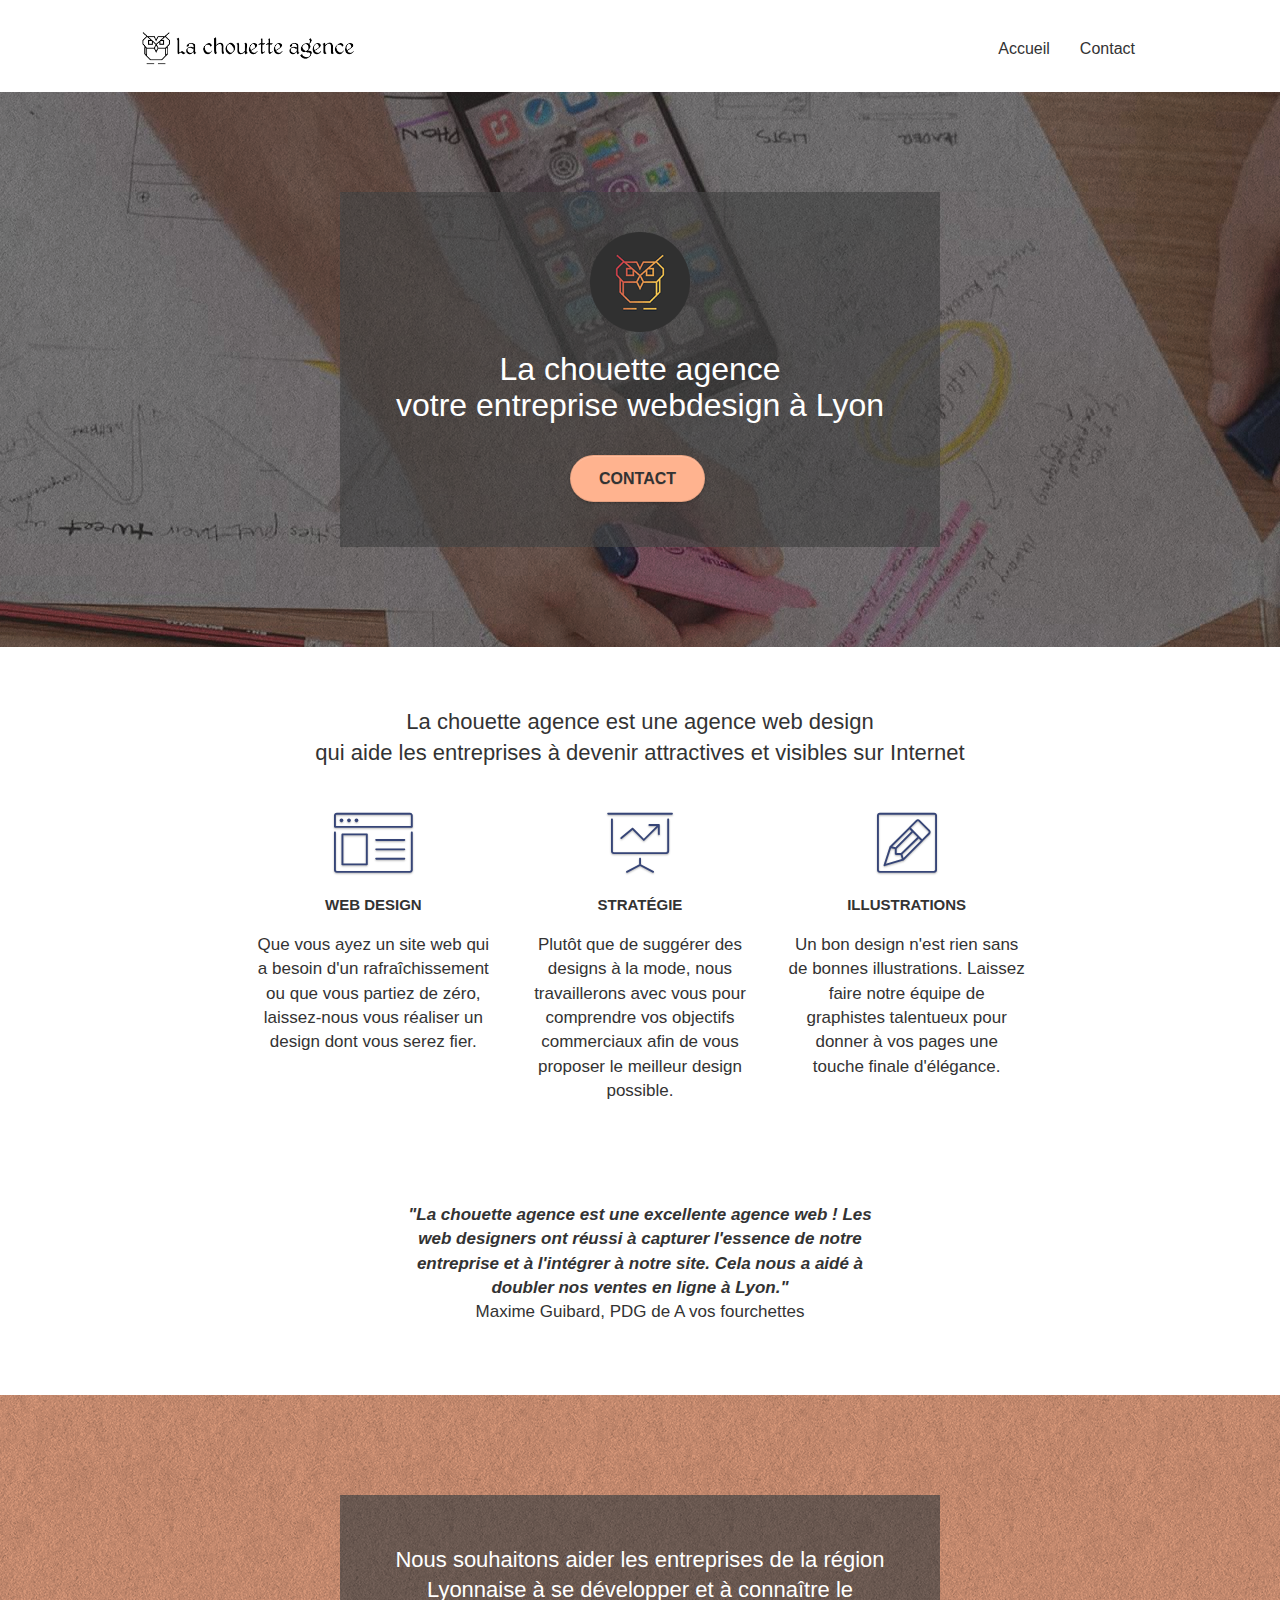
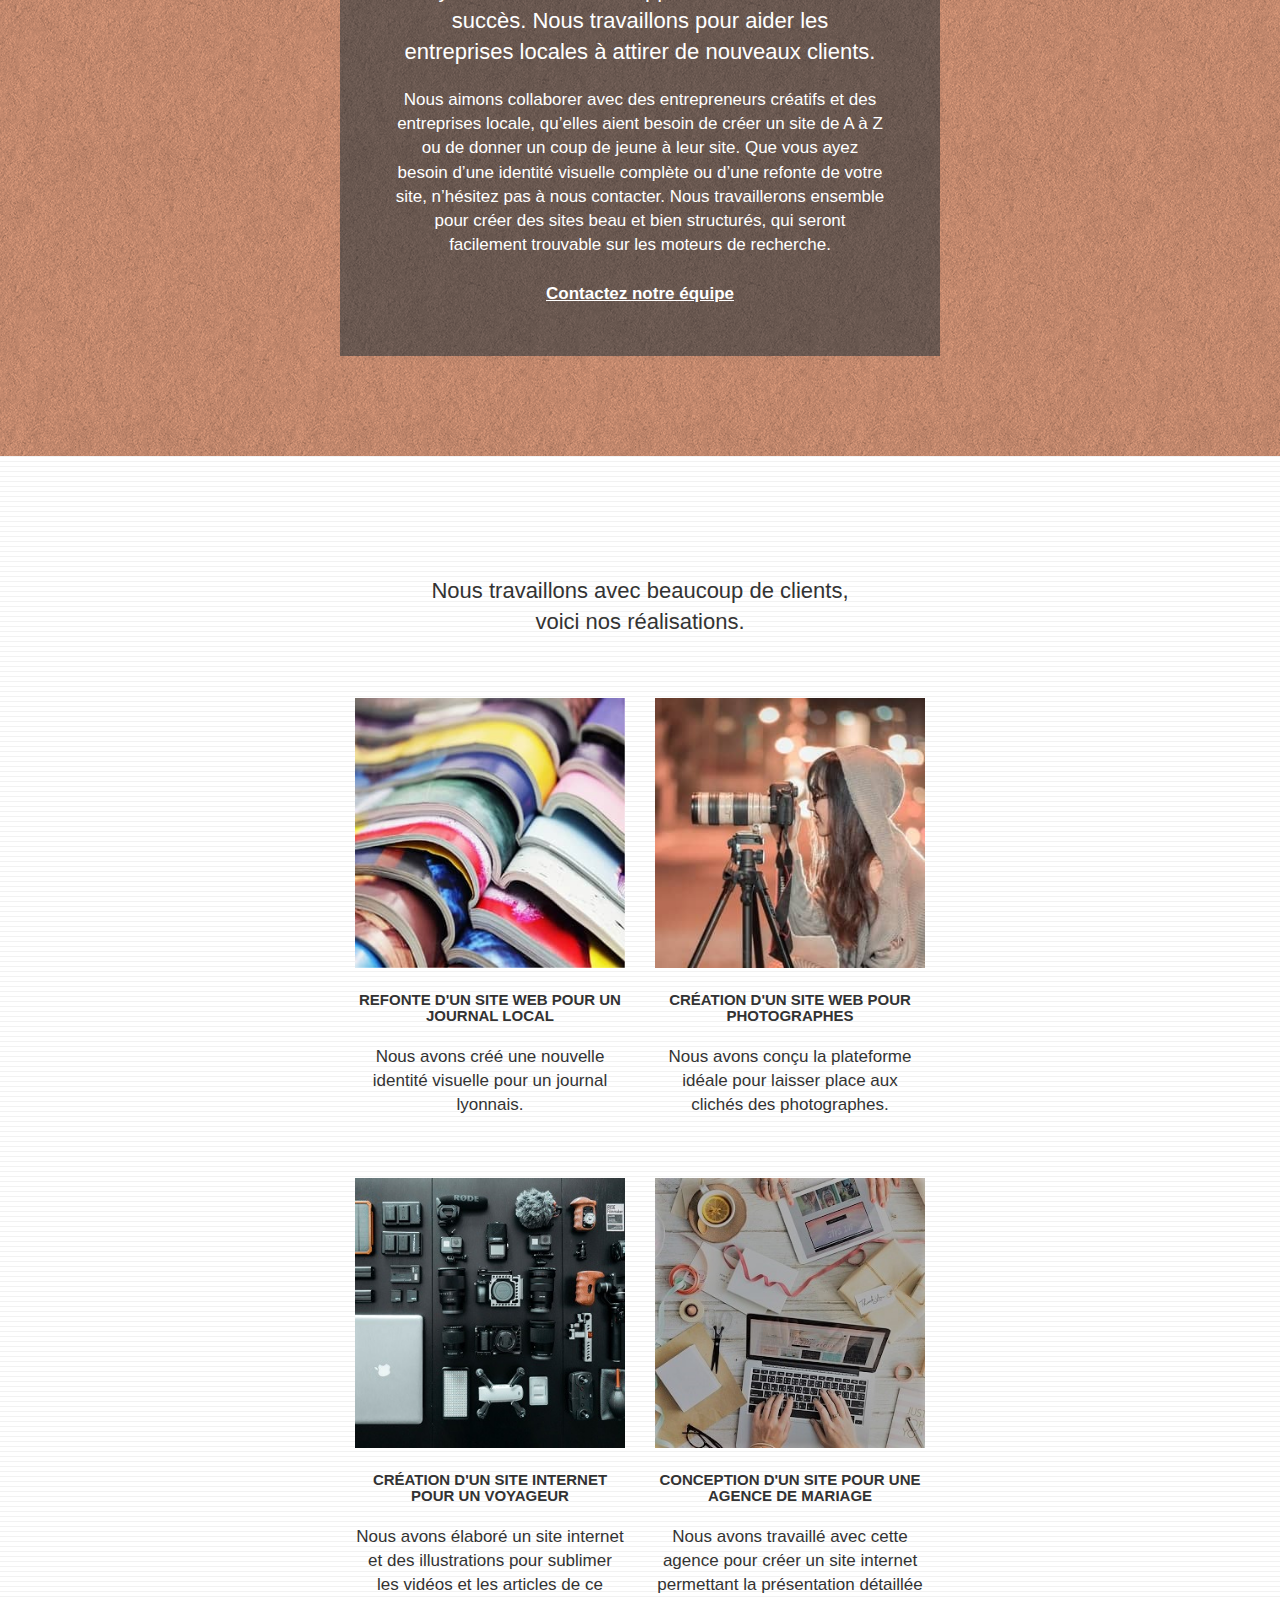
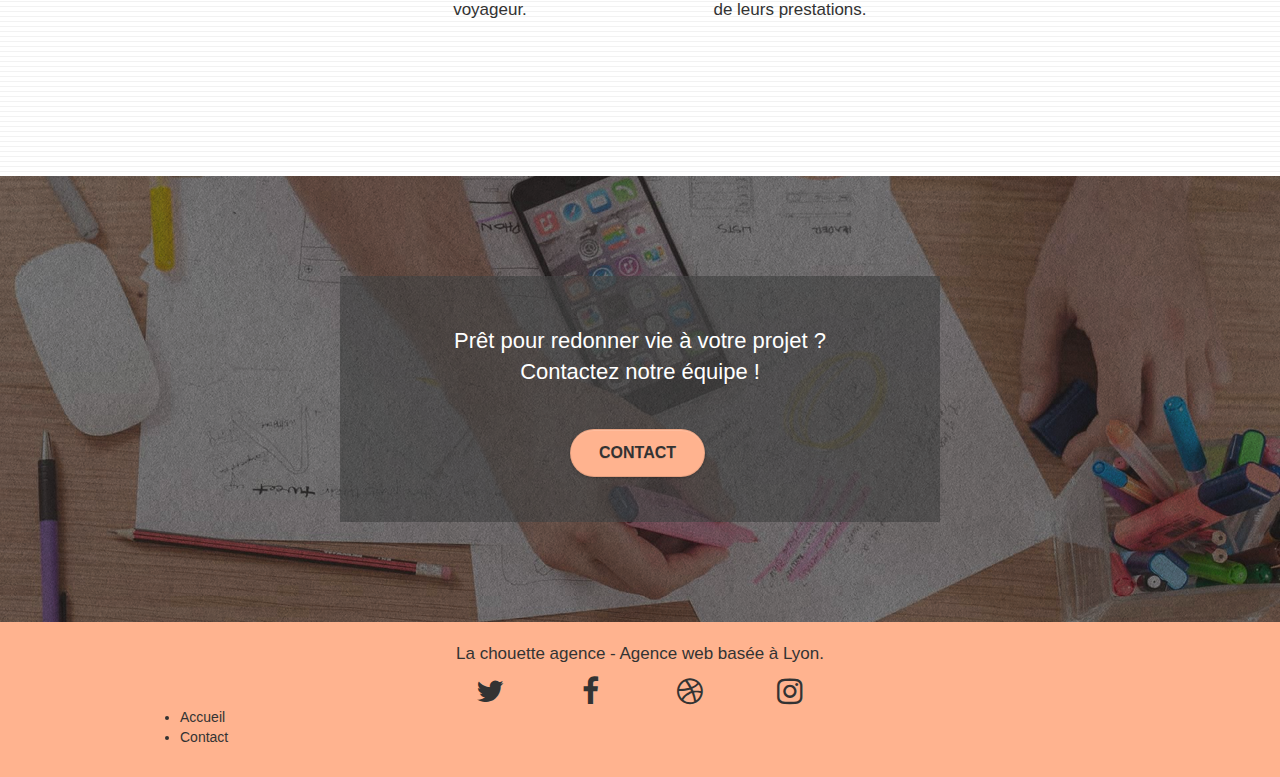
<file: index.html>
<!doctype html>
<html lang="fr">
<head>
    <meta charset="utf-8">
    <meta name="keywords" content="seo, google, site web, site internet, agence design paris, agence design, agence design,agence design,agence design,agence design,agence design,agence design,agence design,agence design">
    <meta name="description" content="">
    <meta name="viewport" content="width=device-width, initial-scale=1.0, viewport-fit=cover">
    <link rel="shortcut icon" type="image/png" href="favicon.jpg">
    
	<link rel="stylesheet" type="text/css" href="./css/bootstrap.css">
	<link rel="stylesheet" type="text/css" href="style.css">
	<link rel="stylesheet" type="text/css" href="./css/font-awesome.css">
	<link rel="stylesheet" type="text/css" href="./css/et-line.css">
	
    
	<script src="./js/jquery-2.1.0.js"></script>
	<script src="./js/bootstrap.js"></script>
	<script src="./js/blocs.js"></script>
	<script src="./js/jquery.touchSwipe.js" defer></script>
	<script src="./js/gmaps.js"></script>

    <title>Webdesign à Lyon - La Chouette Agence</title>

    
<!-- Analytics -->
 
<!-- Analytics END -->
    
</head>
<body>
<!-- Principal conteneur -->
<div class="page-container">
    
<!-- bloc-0 -->
<div class="bloc bgc-white l-bloc " id="bloc-0" role="banner">
	<div class="container bloc-sm">

		<nav class="navbar row" aria-label="main navigation">
			<div class="navbar-header">
				<a class="navbar-brand" href="index.html"><img src="img/la-chouette-agence.png" alt="Logo de la chouette agence : une chouette" height="40" /></a>
				<button aria-haspopup="true" aria-controls="menu" id="nav-toggle" type="button" class="ui-navbar-toggle navbar-toggle" data-toggle="collapse" data-target=".navbar-1">
					<span class="sr-only">Toggle navigation</span><span class="icon-bar"></span><span class="icon-bar"></span><span class="icon-bar"></span>
				</button>
			</div>
			<div class="collapse navbar-collapse navbar-1 special-dropdown-nav">
				<ul role="menu" aria-labelledby="nav-toggle" id="menu" class="site-navigation nav navbar-nav">
					<li role="none">
						<a role="menuitem" href="index.html">Accueil</a>
					</li>
					<li role="none">
						<a role="menuitem" href="contact.html">Contact</a>
					</li>
				</ul>
			</div>
		</nav>
	</div>
</div>
<!-- bloc-0 END -->
<main>
<!-- bloc-1-presentation -->
<div role="region" aria-label="presentation" class="bloc bgc-dark-slate-blue bg-banniere d-bloc bg-t-edge bloc-bg-texture texture-paper b-parallax" id="bloc-1-hero">
	<div class="container bloc-lg">
		<div class="row tight-width-whitespace black-background">
			<div class="col-sm-12">
				<img src="img/logo.png" class="center-block image-resize-mode" width="100" alt="Logo de la chouette agence : une chouette" />
				<h1 class="text-center hero-bloc-text tc-white ">
					La chouette agence <br>votre entreprise webdesign à Lyon
				</h1>
				<div class="text-center">
					<a href="contact.html" class="btn btn-lg btn-clean btn-rd cta-hero btn-atomic-tangerine" id="cta-hero">Contact</a>
				</div>
			</div>
		</div>
	</div>
</div>
<!-- bloc-1-presentation END -->

<!-- bloc-2-services -->
<div role="region" aria-label="services" class="bloc bgc-white l-bloc" id="bloc-2-services">
	<div class="container bloc-md">
		<div class="row">
			<div class="col-sm-12 text-center">
				<h2 class="mg-md text-center ">La chouette agence est une agence web design <br>qui aide les entreprises à devenir attractives et visibles sur Internet</h2>
			</div>
		</div>
		<div class="row voffset-lg med-width-whitespace">
			<div class="col-sm-4">
				<div class="text-center">
					<span class="et-icon-browser sm-shadow icon-dark-slate-blue icons icon-lg"></span>
				</div>
				<h3 class="mg-md text-center">
					Web design
				</h3>
				<p class="text-center ">
					Que vous ayez un site web qui a besoin d'un rafraîchissement ou que vous partiez de zéro, laissez-nous vous réaliser un design dont vous serez fier.
				</p>
			</div>
			<div class="col-sm-4">
				<div class="text-center">
					<span class="et-icon-presentation sm-shadow icon-dark-slate-blue icons icon-lg"></span>
				</div>
				<h3 class="mg-md text-center">
					Stratégie
				</h3>
				<p class="text-center ">
					Plutôt que de suggérer des designs à la mode, nous travaillerons avec vous pour comprendre vos objectifs commerciaux afin de vous proposer le meilleur design possible.<br>
				</p>
			</div>
			<div class="col-sm-4">
				<div class="text-center">
					<span class="et-icon-edit sm-shadow icon-dark-slate-blue icons icon-lg"></span>
				</div>
				<h3 class="mg-md text-center">
					Illustrations
				</h3>
				<p class="text-center ">
					Un bon design n'est rien sans de bonnes illustrations. Laissez faire notre équipe de graphistes talentueux pour donner à vos pages une touche finale d'élégance.
				</p>
			</div>
		</div>
		<div class="row voffset-lg voffset">
			<div class="col-xs-12 col-md-8 col-md-offset-2 text-center">
				<p class="mg-md">
					<strong>
						<em>"La chouette agence est une excellente agence web ! Les<br>
							web designers ont réussi à capturer l'essence de notre <br>
							entreprise et à l'intégrer à notre site. Cela nous a aidé à <br>
							doubler nos ventes en ligne à Lyon."</em><br>
					</strong>
					Maxime Guibard, PDG de A vos fourchettes
				</p>
			</div>
		</div>
	</div>
</div>
<!-- bloc-2-services END -->

<!-- bloc-3-what-i-do -->
<div role="region" aria-label="What I do" class="bloc tc-white bgc-atomic-tangerine bg-presentation d-bloc bloc-bg-texture texture-paper b-parallax" id="bloc-3-what-i-do">
	<div class="container bloc-lg">
		<div class="row tight-width-whitespace black-background">
			<div class="col-sm-12">
				<h2 class="mg-md text-center tc-white">
					Nous souhaitons aider les entreprises de la région Lyonnaise à se développer et à connaître le succès. Nous travaillons pour aider les entreprises locales à attirer de nouveaux clients.<br>
				</h2>
				<p class="text-center white">
					Nous aimons collaborer avec des entrepreneurs créatifs et des entreprises locale, qu’elles aient besoin de créer un site de A à Z ou de donner un coup de jeune à leur site. Que vous ayez besoin d’une identité visuelle complète ou d’une refonte de votre site, n’hésitez pas à nous contacter. Nous travaillerons ensemble pour créer des sites beau et bien structurés, qui seront facilement trouvable sur les moteurs de recherche. <br><br><a class="ltc-white bold-link" href="contact.html">Contactez notre équipe</a><br>
				</p>
			</div>
		</div>
	</div>
</div>
<!-- bloc-3-what-i-do END -->

<!-- bloc-4-portfolio -->
<div role="region" aria-label="portfolio" class="bloc bgc-white bg-lines-h2-bg bg-repeat l-bloc" id="bloc-4-portfolio">
	<div class="container bloc-lg">
		<div class="row">
			<div class="col-sm-12 text-center">
				<h2 class="col-sm-12 text-center">Nous travaillons avec beaucoup de clients,<br>voici nos réalisations.</h2>
			</div>
		</div>
		<div class="row tight-width-whitespace portfolio-row">
			<div class="col-sm-6">
				<a href="#" data-lightbox="img/1.jpg" data-gallery-id="gallery-1" data-caption="Refonte d'un site web pour un journal local" data-frame="snapshot-lb"><img src="img/small-1.jpg" alt="Photo de différents magazines empilés les uns sur les autres" class="img-responsive portfolio-thumb" /></a>
				<h3 class="mg-md text-center">
					Refonte d'un site web pour un journal local
				</h3>
				<p class="text-center">
					Nous avons créé une nouvelle identité visuelle pour un journal lyonnais.
				</p>
			</div>
			<div class="col-sm-6">
				<a href="#" data-lightbox="img/2.jpg" data-gallery-id="gallery-1" data-caption="Création d'un site web pour photographes" data-frame="snapshot-lb"><img src="img/small-2.jpg" class="img-responsive portfolio-thumb" alt="photo d'une photographe derrière son objectif" /></a>
				<h3 class="mg-md text-center">
					Création d'un site web pour photographes
				</h3>
				<p class="text-center">
					Nous avons conçu la plateforme idéale pour laisser place aux clichés des photographes.
				</p>
			</div>
		</div>
		<div class="row tight-width-whitespace portfolio-row">
			<div class="col-sm-6">
				<a href="#" data-lightbox="img/3.jpg" data-gallery-id="gallery-1" data-caption="Création d'un site internet pour un voyageur" data-frame="snapshot-lb"><img src="img/3.jpg" class="img-responsive portfolio-thumb" alt="Photo de matériel de vidéo, appareil photo, objectifs, micro, drône, ordinateur portable, etc."/></a>
				<h3 class="mg-md text-center">
					Création d'un site internet pour un voyageur
				</h3>
				<p class="text-center">
					Nous avons élaboré un site internet et des illustrations pour sublimer les vidéos et les articles de ce voyageur.
				</p>
			</div>
			<div class="col-sm-6">
				<a href="#" data-lightbox="img/4.jpg" data-gallery-id="gallery-1" data-caption="Conception d'un site pour une agence de mariage" data-frame="snapshot-lb"><img src="img/4.jpg" class="img-responsive portfolio-thumb" alt="Photo d'une table de travail avec deux personnes sur ordinateur et tablette, du bolduc, un paquet, des lettres, etc." /></a>
				<h3 class="mg-md text-center">
					Conception d'un site pour une agence de mariage
				</h3>
				<p class="text-center">
					Nous avons travaillé avec cette agence pour créer un site internet permettant la présentation détaillée de leurs prestations.
				</p>
			</div>
		</div>
	</div>
</div>
<!-- bloc-4-portfolio END -->

<!-- bloc-5-cta -->
<div role="region" aria-label="nous contacter" class="bloc bgc-dark-slate-blue bg-banniere d-bloc bloc-bg-texture texture-paper" id="bloc-5-cta">
	<div class="container bloc-lg">
		<div class="row tight-width-whitespace black-background">
			<div class="col-sm-12 text-center">
				<h2 class="mg-md text-center tc-white">
					Prêt pour redonner vie à votre projet ?<br>Contactez notre équipe !
				</h2>
				<a href="contact.html" class="btn btn-atomic-tangerine btn-clean btn-rd btn-lg cta-hero">Contact</a>
			</div>
		</div>
	</div>
</div>
<!-- bloc-5-cta END -->
</main>


<!-- Footer - bloc-8 -->
<div class="bloc bgc-atomic-tangerine d-bloc footer" id="bloc-8" role="contentinfo">
	<div class="container bloc-sm">
		<div class="row">
			<div class="col-sm-12">
				<p class="text-center">
					La chouette agence - Agence web basée à Lyon.<br>
				</p>
				<div class="row row-no-gutters social">
					<div class="col-sm-3">
						<div class="text-center">
							<a class="social" href="index.html"><span class="fa fa-twitter icon-md"></span></a>
						</div>
					</div>
					<div class="col-sm-3">
						<div class="text-center">
							<a class="social" href="index.html"><span class="fa fa-facebook icon-md"></span></a>
						</div>
					</div>
					<div class="col-sm-3">
						<div class="text-center">
							<a class="social" href="index.html"><span class="fa fa-dribbble icon-md"></span></a>
						</div>
					</div>
					<div class="col-sm-3">
						<div class="text-center">
							<a class="social" href="index.html"><span class="fa fa-instagram icon-md"></span></a>
						</div>
					</div>
				</div>
				<div class="row" role="navigation" aria-label="footer navigation">
					<div class="col-sm-4">
							<ul>
								<li><a href="index.html">Accueil</a></li>
								<li><a href="contact.html">Contact</a></li>
							</ul>		
					</div>
				</div>
			</div>
		</div>
	</div>
</div>
<!-- Footer - bloc-8 END -->

</div>
<!-- Principal conteneur END -->
    

</body>
</html>
</file>
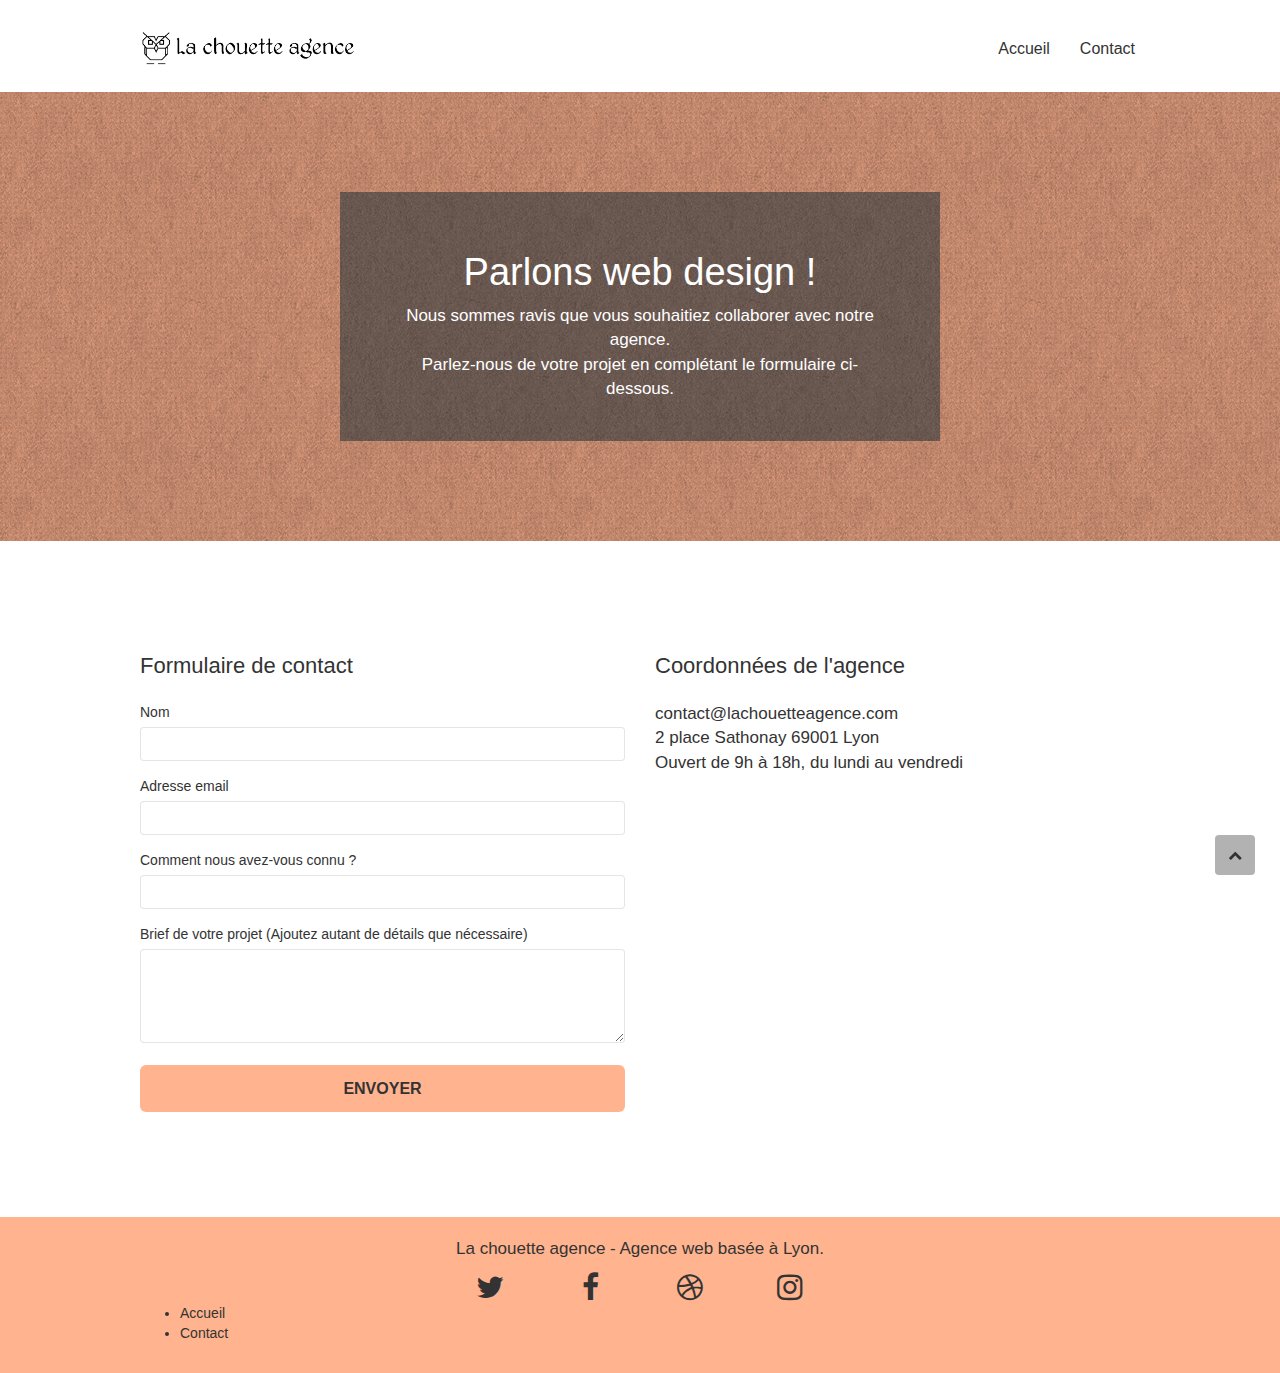
<file: contact.html>
<!doctype html>
<html lang="fr">
<head>
    <meta charset="utf-8">
    <meta name="keywords" content="">
    <meta name="description" content="">
    <meta name="viewport" content="width=device-width, initial-scale=1.0, viewport-fit=cover">
    <link rel="shortcut icon" type="image/png" href="favicon.jpg">
    
	<link rel="stylesheet" type="text/css" href="./css/bootstrap.css">
	<link rel="stylesheet" type="text/css" href="style.css">
	<link rel="stylesheet" type="text/css" href="./css/font-awesome.css">
	<link rel="stylesheet" type="text/css" href="./css/et-line.css">
	
    
	<script src="./js/jquery-2.1.0.js"></script>
	<script src="./js/bootstrap.js"></script>
	<script src="./js/blocs.js"></script>
	<script src="./js/jqBootstrapValidation.js"></script>
	<script src="./js/formHandler.js"></script>
    <title>Contact - La Chouette Agence</title>

    
<!-- Analytics -->
 
<!-- Analytics END -->
    
</head>
<body>
<!-- Principal conteneur -->
<div class="page-container">


<!-- bloc-0 -->
<div class="bloc bgc-white l-bloc " id="bloc-0" role="banner">
	<div class="container bloc-sm">

		<nav class="navbar row" aria-label="main navigation">
			<div class="navbar-header">
				<a class="navbar-brand" href="index.html"><img src="img/la-chouette-agence.png" alt="Logo de la chouette agence : une chouette" height="40" /></a>
				<button aria-haspopup="true" aria-controls="menu" id="nav-toggle" type="button" class="ui-navbar-toggle navbar-toggle" data-toggle="collapse" data-target=".navbar-1">
					<span class="sr-only">Toggle navigation</span><span class="icon-bar"></span><span class="icon-bar"></span><span class="icon-bar"></span>
				</button>
			</div>
			<div class="collapse navbar-collapse navbar-1 special-dropdown-nav">
				<ul role="menu" aria-labelledby="nav-toggle" id="menu" class="site-navigation nav navbar-nav">
					<li role="none">
						<a role="menuitem" href="index.html">Accueil</a>
					</li>
					<li role="none">
						<a role="menuitem" href="contact.html">Contact</a>
					</li>
				</ul>
			</div>
		</nav>
	</div>
</div>
<!-- bloc-0 END -->

<!-- bloc-6 -->
<div class="bloc bg-dots-bg bg-repeat bgc-atomic-tangerine d-bloc bloc-bg-texture texture-paper" id="bloc-6" role="region" aria-label="presentation">
	<div class="container bloc-lg">
		<div class="row black-background tight-width-whitespace">
			<div class="col-sm-12">
				<h1 class="text-center hero-bloc-text tc-white">
					Parlons web design !
				</h1>
				<p class="text-center mg-lg tight-width-whitespace tc-white">
					Nous sommes ravis que vous souhaitiez collaborer avec notre agence.<br>
					Parlez-nous de votre projet en complétant le formulaire ci-dessous.
				</p>
			</div>
		</div>
	</div>
</div>
<!-- bloc-6 END -->

<!-- bloc-7 -->
<div class="bloc bgc-white l-bloc" id="bloc-7" role="region" aria-label="formulaire de contact">
	<div class="container bloc-lg">
		<div class="row">
			<div class="col-sm-6">
				<h2 class="mg-md ">Formulaire de contact</h2>
					<form id="form_1" novalidate >
					<div class="form-group">
						<label for="name">
							Nom
						</label>
						<input id="name" name="name" class="form-control" required />
					</div>
					<div class="form-group">
						<label for="email">
							Adresse email
						</label>
						<input id="email" name="email" class="form-control" type="email" required />
					</div>
					<div class="form-group">
						<label for="how_known">
							Comment nous avez-vous connu ?
						</label>
						<input name="how_known" class="form-control" required id="how_known" />
					</div>
					<div class="form-group">
						<label for="message">
							Brief de votre projet (Ajoutez autant de détails que nécessaire)<br>
						</label><textarea name="message" id="message" class="form-control" rows="4" cols="50" required></textarea>
					</div> 
					<button class="bloc-button btn btn-lg btn-block cta-hero btn-atomic-tangerine" type="submit">
						Envoyer
					</button>
				</form>
			</div>
			<div class="col-sm-6">
				<h2 class="mg-md ">Coordonnées de l'agence</h2>
				<p>
					contact@lachouetteagence.com<br>2 place Sathonay 69001 Lyon<br>Ouvert de 9h à 18h, du lundi au vendredi<br>
				</p>
			</div>
		</div>
	</div>
</div>
<!-- bloc-7 END -->

<!-- ScrollToTop Button -->
<a class="bloc-button btn btn-d scrollToTop" onclick="scrollToTarget('1')"><span class="fa fa-chevron-up"></span></a>
<!-- ScrollToTop Button END-->


<!-- Footer - bloc-8 -->
<div class="bloc bgc-atomic-tangerine d-bloc footer" id="bloc-8" role="contentinfo">
	<div class="container bloc-sm">
		<div class="row">
			<div class="col-sm-12">
				<p class="text-center">
					La chouette agence - Agence web basée à Lyon.<br>
				</p>
				<div class="row row-no-gutters social">
					<div class="col-sm-3">
						<div class="text-center">
							<a class="social" href="index.html"><span class="fa fa-twitter icon-md"></span></a>
						</div>
					</div>
					<div class="col-sm-3">
						<div class="text-center">
							<a class="social" href="index.html"><span class="fa fa-facebook icon-md"></span></a>
						</div>
					</div>
					<div class="col-sm-3">
						<div class="text-center">
							<a class="social" href="index.html"><span class="fa fa-dribbble icon-md"></span></a>
						</div>
					</div>
					<div class="col-sm-3">
						<div class="text-center">
							<a class="social" href="index.html"><span class="fa fa-instagram icon-md"></span></a>
						</div>
					</div>
				</div>
				<div class="row" role="navigation" aria-label="footer navigation">
					<div class="col-sm-4">
						<ul>
							<li><a href="index.html">Accueil</a></li>
							<li><a href="contact.html">Contact</a></li>
						</ul>		
					</div>
				</div>
			</div>
		</div>
	</div>
</div>
<!-- Footer - bloc-8 END -->

</div>
<!-- Principal conteneur END -->
    

</body>
</html>
</file>
<file: style.css>
body {
    margin: 0;
    padding: 0;
    background: #FFF;
    overflow-x: hidden;
    -webkit-font-smoothing: antialiased;
    -moz-osx-font-smoothing: grayscale;
}


.footer{
    color: #333333!important;
}

a,
button {
    transition: all .3s ease-in-out;
    /* outline: none!important; */
}

a:hover {
    text-decoration: none;
    cursor: pointer;
}

#page-loading-blocs-notifaction {
    position: fixed;
    top: 0;
    bottom: 0;
    width: 100%;
    z-index: 100000;
    background: #FFFFFF url("img/pageload-spinner.gif") no-repeat center center;
}

.bloc {
    width: 100%;
    clear: both;
    background: 50% 50% no-repeat;
    padding: 0 50px;
    -webkit-background-size: cover;
    -moz-background-size: cover;
    -o-background-size: cover;
    background-size: cover;
    position: relative;
}

.bloc .container {
    padding-left: 0;
    padding-right: 0;
}

.bloc-lg {
    padding: 100px 50px;
}

.bloc-md {
    padding: 50px;
}

.bloc-sm {
    padding: 20px 50px;
}

.bg-center,
.bg-l-edge,
.bg-r-edge,
.bg-t-edge,
.bg-b-edge,
.bg-tl-edge,
.bg-bl-edge,
.bg-tr-edge,
.bg-br-edge,
.bg-repeat {
    -webkit-background-size: auto!important;
    -moz-background-size: auto!important;
    -o-background-size: auto!important;
    background-size: auto!important;
}

.bg-repeat {
    background: repeat;
}

.bg-t-edge {
    background: top no-repeat;
}

.bloc-bg-texture::before {
    content: "";
    background-size: 2px 2px;
    position: absolute;
    top: 0;
    bottom: 0;
    left: 0;
    right: 0;
}

.texture-paper::before {
    background: url("img/texture-paper.png");
    background-size: 280px 280px;
}

.b-parallax {
    background-attachment: fixed;
}

.d-bloc {
    color: rgba(255, 255, 255, .7);
}

.d-bloc button:hover {
    color: rgba(255, 255, 255, .9);
}

.d-bloc .icon-round,
.d-bloc .icon-square,
.d-bloc .icon-rounded,
.d-bloc .icon-semi-rounded-a,
.d-bloc .icon-semi-rounded-b {
    border-color: rgba(255, 255, 255, .9);
}

.d-bloc .divider-h span {
    border-color: rgba(255, 255, 255, .2);
}

.d-bloc .a-btn,
.d-bloc .navbar a,
.d-bloc .navbar-brand,
.d-bloc a .icon-sm,
.d-bloc a .icon-lg,
.d-bloc a .icon-xl,
.d-bloc h1 a,
.d-bloc h2 a,
.d-bloc h3 a,
.d-bloc h4 a,
.d-bloc h5 a,
.d-bloc h6 a,
.d-bloc p a {
    color: rgba(255, 255, 255, .6);
}

.d-bloc .a-btn:hover,
.d-bloc .navbar a:hover,
.d-bloc .navbar-brand:hover,
.d-bloc a:hover .icon-sm,
/* .d-bloc a:hover .icon-md, */
.d-bloc a:hover .icon-lg,
.d-bloc a:hover .icon-xl,
.d-bloc h1 a:hover,
.d-bloc h2 a:hover,
.d-bloc h3 a:hover,
.d-bloc h4 a:hover,
.d-bloc h5 a:hover,
.d-bloc h6 a:hover,
.d-bloc p a:hover {
    color: rgba(255, 255, 255, 1);
}

.d-bloc .navbar-toggle .icon-bar {
    background: rgba(255, 255, 255, 1);
}

.d-bloc .btn-wire,
.d-bloc .btn-wire:hover {
    color: rgba(255, 255, 255, 1);
    border-color: rgba(255, 255, 255, 1);
}

.d-bloc .panel {
    color: rgba(0, 0, 0, .5);
}

.d-bloc .panel button:hover {
    color: rgba(0, 0, 0, .7);
}

.d-bloc .panel icon {
    border-color: rgba(0, 0, 0, .7);
}

.d-bloc .panel .divider-h span {
    border-color: rgba(0, 0, 0, .1);
}

.d-bloc .panel .a-btn {
    color: rgba(0, 0, 0, .6);
}

.d-bloc .panel .a-btn:hover {
    color: rgba(0, 0, 0, 1);
}

.d-bloc .panel .btn-wire,
.d-bloc .panel .btn-wire:hover {
    color: rgba(0, 0, 0, .7);
    border-color: rgba(0, 0, 0, .3);
}

.d-bloc .panel,
.l-bloc {
    color: rgba(0, 0, 0, .5);
}

.d-bloc .panel button:hover,
.l-bloc button:hover {
    color: rgba(0, 0, 0, .7);
}

.l-bloc .icon-round,
.l-bloc .icon-square,
.l-bloc .icon-rounded,
.l-bloc .icon-semi-rounded-a,
.l-bloc .icon-semi-rounded-b {
    border-color: rgba(0, 0, 0, .7);
}

.d-bloc .panel .divider-h span,
.l-bloc .divider-h span {
    border-color: rgba(0, 0, 0, .1);
}

.d-bloc .panel .a-btn,
.l-bloc .a-btn,
.l-bloc .navbar a,
.l-bloc .navbar-brand,
.l-bloc a .icon-sm,
.l-bloc a .icon-md,
.l-bloc a .icon-lg,
.l-bloc a .icon-xl,
.l-bloc h1 a,
.l-bloc h2 a,
.l-bloc h3 a,
.l-bloc h4 a,
.l-bloc h5 a,
.l-bloc h6 a,
.l-bloc p a {
    color: rgba(0, 0, 0, .6);
}

.d-bloc .panel .a-btn:hover,
.l-bloc .a-btn:hover,
.l-bloc .navbar a:hover,
.l-bloc .navbar-brand:hover,
.l-bloc a:hover .icon-sm,
.l-bloc a:hover .icon-md,
.l-bloc a:hover .icon-lg,
.l-bloc a:hover .icon-xl,
.l-bloc h1 a:hover,
.l-bloc h2 a:hover,
.l-bloc h3 a:hover,
.l-bloc h4 a:hover,
.l-bloc h5 a:hover,
.l-bloc h6 a:hover,
.l-bloc p a:hover {
    color: rgba(0, 0, 0, 1);
}

.l-bloc .navbar-toggle .icon-bar {
    color: rgba(0, 0, 0, .6);
}

.d-bloc .panel .btn-wire,
.d-bloc .panel .btn-wire:hover,
.l-bloc .btn-wire,
.l-bloc .btn-wire:hover {
    color: rgba(0, 0, 0, .7);
    border-color: rgba(0, 0, 0, .3);
}

.voffset {
    margin-top: 30px;
}

.voffset-lg {
    margin-top: 80px;
}

.row-no-gutters {
    margin-right: 0;
    margin-left: 0;
}

.row.row-no-gutters > [class^="col-"],
.row.row-no-gutters > [class*=" col-"] {
    padding-right: 0;
    padding-left: 0;
}

#bloc-1-hero h1 {
    font-size: 32px;
}

.navbar {
    margin-bottom: 0;
    z-index: 1;
}

.navbar-brand {
    height: auto;
    padding: 3px 15px;
    font-size: 25px;
    font-weight: normal;
    font-weight: 600;
    line-height: 44px;
}

.navbar-brand img {
    max-height: 200px;
    margin: 0 5px 0 0;
    display: inline;
}

.navbar-brand img[src$=svg] {
    min-width: 100px;
}

.nav-center .navbar-brand img {
    margin: 0;
}

.navbar .nav {
    padding-top: 2px;
    margin-right: -16px;
    float: right;
    z-index: 1;
}

.nav > li {
    float: left;
    margin-top: 4px;
    font-size: 16px;
}

.navbar-nav .open .dropdown-menu > li > a {
    text-align: inherit;
}

.nav > li a:hover
.nav > li a:focus 
{
    background: transparent;
}

.navbar-toggle {
    margin: 10px 10px 0 0;
    border: 0px;
}

.navbar-toggle:hover {
    background: transparent!important;
}

.navbar-toggle .icon-bar {
    background-color: rgba(0, 0, 0, .5);
    width: 26px;
}

.nav-invert .navbar .nav {
    float: left;
}

.nav-invert .navbar-header,
.nav-invert .navbar-brand {
    float: right;
    position: relative;
    z-index: 2;
}

@media (min-width: 768px) {
    .site-navigation {
        position: absolute;
        top: 50%;
        right: 20px;
        transform: translate(0, -50%);
        -webkit-transform: translateY(-50%);
    }
    .nav > li .dropdown-menu a,
    .nav > li .dropdown-menu a:hover {
        color: #484848;
    }
    .nav-invert .site-navigation {
        left: 0;
        right: 0;
    }
    .nav-center {
        text-align: center;
    }
    .nav-center .navbar-header {
        width: 100%;
    }
    .nav-center .navbar-header,
    .nav-center .navbar-brand,
    .nav-center .nav > li {
        float: none;
        display: inline-block;
    }
    .nav-center .site-navigation {
        position: relative;
        width: 100%;
        right: 0;
        margin-right: 0px;
        margin-top: 20px;
    }
    .nav-center.mini-nav .navbar-toggle {
        float: none;
        margin: 10px auto 0;
    }
}

.nav > li > .dropdown a {
    background: none!important;
    display: block;
    padding: 14px 15px;
}

nav .caret {
    margin: 0 5px;
}

.dropdown-menu .dropdown-menu {
    top: -8px;
    left: 100%;
}

.dropdown-menu .dropmenu-flow-right {
    top: 100%;
    left: 0;
    margin-left: -1px;
    border-top-left-radius: 0;
    border-top-right-radius: 0;
}

.dropdown-menu .dropdown span {
    border: 4px solid black;
    border-top-color: transparent;
    border-right-color: transparent;
    border-bottom-color: transparent;
    margin: 6px -5px 0 0!important;
    float: right;
}

.mg-md {
    margin-top: 10px;
    margin-bottom: 20px;
}

.mg-lg {
    margin-top: 10px;
    margin-bottom: 40px;
}

.btn {
    margin: 0 5px 5px 0;
}

.btn.pull-right {
    margin: 0 0 5px 5px;
}

.btn-d,
.btn-d:hover
.btn-d:focus 
{
    color: #FFF;
    background: rgba(0, 0, 0, .3);
}

button {
    /* outline: none!important; */
}

.btn-rd {
    border-radius: 40px;
}

.btn-clean {
    border: 1px solid rgba(0, 0, 0, .08);
    border-bottom-color: rgba(0, 0, 0, .1);
    text-shadow: 0 1px 0 rgba(0, 0, 1, .1);
    box-shadow: 0 1px 3px rgba(0, 0, 1, .25), inset 0 1px 0 0 rgba(255, 255, 255, .15);
}

.icon-md {
    font-size: 30px!important;
}

.icon-lg {
    font-size: 60px!important;
}

.sm-shadow {
    text-shadow: 0 1px 2px rgba(0, 0, 0, .3);
}

.panel-sq,
.panel-sq .panel-heading,
.panel-sq .panel-footer {
    border-radius: 0;
}

.panel-rd {
    border-radius: 30px;
}

.panel-rd .panel-heading {
    border-radius: 29px 29px 0 0;
}

.panel-rd .panel-footer {
    border-radius: 0 0 29px 29px;
}

.form-control {
    border-color: rgba(0, 0, 0, .1);
    box-shadow: none;
}

.scrollToTop {
    width: 40px;
    height: 40px;
    position: fixed;
    bottom: 20px;
    right: 20px;
    opacity: 1;
    z-index: 500;
    transition: all .3s ease-in-out;
}

.scrollToTop span {
    margin-top: 6px;
}

.showScrollTop {
    font-size: 14px;
    opacity: 1;
}

a[data-lightbox] {
    position: relative;
    display: block;
    text-align: center;
}

a[data-lightbox]:hover::before {
    content: "+";
    font-family: "HelveticaNeue-Light", "Helvetica Neue Light", "Helvetica Neue", Helvetica, Arial;
    font-size: 32px;
    width: 50px;
    height: 50px;
    margin-left: -25px;
    border-radius: 50%;
    background: rgba(0, 0, 0, .6);
    color: #FFF;
    font-weight: 100;
    z-index: 1;
    position: absolute;
    top: 50%;
    transform: translateY(-50%);
    -webkit-transform: translateY(-50%);
}

a[data-lightbox]:hover img {
    opacity: 0.6;
    -webkit-animation-fill-mode: none;
    animation-fill-mode: none;
}

#lightbox-modal {
    display: flex;
    align-items: center;
}

#lightbox-modal .modal-dialog {
    width: 90%;
    max-width: 900px;
    margin: 0 auto 0;
}

#lightbox-modal .modal-dialog img {
    max-height: 90vh;
    margin: 0 auto;
}

.lightbox-caption {
    padding: 20px;
    color: #FFF;
    background: rgba(0, 0, 0, .5);
    position: absolute;
    left: 15px;
    right: 15px;
    bottom: 5px;
}

.close-lightbox {
    color: #FFF;
    font-size: 30px;
    position: absolute;
    top: 20px;
    right: 20px;
    z-index: 20;
    background: rgba(0, 0, 0, .5);
    border: none;
    line-height: 30px;
    padding: 0 9px 5px;
    opacity: 0.3;
}

.close-lightbox:hover,
.next-lightbox:hover,
.prev-lightbox:hover {
    opacity: 1.0;
    color: #FFF;
}

.next-lightbox,
.prev-lightbox {
    font-size: 20px;
    color: rgba(255, 255, 255, .9);
    background: rgba(0, 0, 0, .5);
    transition: all .2s ease-in-out;
    position: absolute;
    top: 45%;
    z-index: 1;
    opacity: 0.4;
}

.next-lightbox {
    padding: 6px 8px 1px 13px;
    right: 25px;
}

.prev-lightbox {
    padding: 6px 13px 1px 10px;
    left: 25px;
}

.snapshot-lb .modal-body {
    padding-bottom: 45px;
}

.snapshot-lb .lightbox-caption {
    padding: 0;
    color: rgba(0, 0, 0, .5);
    background: none;
}

h1,
h2,
h3,
h4,
h5,
h6,
p,
label,
.btn,
a {
    font-family: "helvetica";
    font-weight: 400;
    color: #333333!important;
}

.container {
    max-width: 1000px;
}

.hero-bloc-text {
    font-size: 38px;
}

.hero-bloc-text-sub {
    font-size: 36px;
}

.statement-bloc-text {
    line-height: 26px;
    font-style: italic;
    font-size: 20px;
    text-align: center;
    font-weight: lighter;
    max-width: 520px;
    margin: auto auto auto auto;
}

p {
    font-size: 17px;
}

.tight-width-whitespace {
    max-width: 600px;
    margin: auto auto auto auto;
}

.h1 {
    font-size: 20px;
    font-family: "Open Sans";
}

.cta-hero {
    margin-top: 22px;
    color: #FFFFFF!important;
    text-transform: uppercase;
    padding: 12px 28px 12px 28px;
    font-size: 16px;
    font-weight: 700;
}

.social {
    max-width: 400px;
    margin: auto auto auto auto;
}

h2 {
    font-size: 22px;
    line-height: 1.4em;
}

h3 {
    font-size: 15px;
    text-transform: uppercase;
    font-weight: 700;
    color: #333333!important;
}

.med-width-whitespace {
    max-width: 800px;
    margin: auto auto auto auto;
    box-shadow: 0px 0px 0px #000000;
}

h1 {
    color: #333333!important;
}

h4 {
    color: #333333!important;
}

.icons {
    margin-bottom: 14px;
    margin-top: 24px;
}

.white {
    color: #FFFFFF!important;
}

.portfolio-thumb {
    margin-bottom: 24px;
}

.portfolio-row {
    margin-bottom: 44px;
    margin-top: 50px;
}

.avatar {
    box-shadow: 0px 4px 9px rgba(0, 0, 0, 0.3);
}

.black-background {
    background-color: rgba(90, 90, 90, 0.7);
    padding: 40px 40px 40px 40px;
}

.bold-link {
    font-weight: 900;
    text-decoration: underline!important;
}

.bgc-white {
    background-color: #FFFFFF;
}

.bgc-dark-slate-blue {
    background-color: #364577;
}

.bgc-atomic-tangerine {
    background-color: #FFB38F;
}

.tc-white {
    color: #FFFFFF!important;
}

.btn-atomic-tangerine {
    background: #FFB38F;
    color:#333333!important;
}

.btn-atomic-tangerine:hover {
    background: #c27956!important;
    color: #333333!important;
}

.ltc-white {
    color: #FFFFFF!important;
}

.ltc-white:hover {
    color: #cccccc!important;
}

.ltc-atomic-tangerine {
    color: #FFB38F!important;
}

.ltc-atomic-tangerine:hover {
    color: #c27956!important;
}

.icon-dark-slate-blue {
    color: #364577!important;
    border-color: #364577!important;
}

.bg-dots-bg {
    background-image: url("img/dots-bg.png");
}

.bg-lines-h2-bg {
    background-image: url("img/lines-h2-bg.png");
}

.bg-banniere {
    background-image: url("img/la-chouette-agence-banniere.jpg");
}

.bg-presentation {
    background-image: url("img/image-de-presentation.jpg");
}

@media (max-width: 1024px) {
    .bloc {
        padding-left: 20px;
        padding-right: 20px;
    }
    .bloc.full-width-bloc,
    .bloc-tile-2.full-width-bloc .container,
    .bloc-tile-3.full-width-bloc .container,
    .bloc-tile-4.full-width-bloc .container {
        padding-left: 0;
        padding-right: 0;
    }
}

@media (max-width: 992px) and (min-width: 768px) {
    .navbar .nav {
        max-width: 80%
    }
    .nav-center.navbar .nav {
        max-width: 100%
    }
}

@media only screen and (min-width: 768px) and (max-width: 1024px) and (orientation: landscape) {
    .b-parallax {
        background-attachment: scroll;
    }
}

@media only screen and (min-width: 1024px) and (max-width: 1366px) and (-webkit-min-device-pixel-ratio: 1.5) {
    .b-parallax {
        background-attachment: scroll;
    }
}

@media (max-width: 991px) {
    .container {
        width: 100%;
    }
    .b-parallax {
        background-attachment: scroll;
    }
    .page-container,
    #hero-bloc {
        overflow-x: hidden;
        position: relative;
    }
    .bloc {
        /* padding-left: constant(safe-area-inset-left); */
        /* padding-right: constant(safe-area-inset-right); */
    }
    .bloc-group,
    .bloc-group .bloc {
        display: block;
        width: 100%;
    }
    .bloc-fill-screen .fill-bloc-top-edge,
    .bloc-fill-screen .fill-bloc-bottom-edge {
        padding: 0 20px;
        /* padding-left: constant(safe-area-inset-left); */
        /* padding-right: constant(safe-area-inset-right); */
    }
}

@media (max-width: 767px) {
    .page-container {
        overflow-x: hidden;
        position: relative;
    }
    h1,
    h2,
    h3,
    h4,
    h5,
    h6,
    p,
    #disqus_thread {
        padding-left: 10px!important;
        padding-right: 10px!important;
    }
    .b-parallax {
        background-attachment: scroll;
    }
    .navbar .nav {
        padding-top: 0;
        border-top: 1px solid rgba(0, 0, 0, .2);
        float: none!important;
    }
    .navbar.row {
        margin-left: 0;
        margin-right: 0;
    }
    .site-navigation {
        position: inherit;
        transform: none;
        -webkit-transform: none;
        -ms-transform: none;
    }
    .nav > li {
        margin-top: 0;
        border-bottom: 1px solid rgba(0, 0, 0, .1);
        background: rgba(0, 0, 0, .05);
        text-align: left;
        padding-left: 15px;
        width: 100%;
    }
    .nav > li:hover {
        background: rgba(0, 0, 0, .08);
    }
    .dropdown .dropdown a .caret {
        float: none;
        margin: 5px 0 0 10px!important;
        border: 4px solid black;
        border-bottom-color: transparent;
        border-right-color: transparent;
        border-left-color: transparent;
    }
    #hero-bloc .navbar .nav {
        background: rgba(0, 0, 0, .8);
    }
    #hero-bloc .navbar .nav a {
        color: rgba(255, 255, 255, .6);
    }
    .hero {
        padding: 50px 0;
    }
    .hero-nav {
        left: -1px;
        right: -1px;
    }
    .navbar-collapse {
        padding: 0;
        overflow-x: hidden;
        -webkit-box-shadow: none;
        box-shadow: none;
    }
    .navbar-brand img {
        max-height: 40px;
        width: auto;
    }
    .nav-invert .navbar-header {
        float: none;
        width: 100%;
    }
    .nav-invert .navbar-toggle {
        float: left;
        margin-left: 10px;
    }
    .bloc {
        padding-left: 0;
        padding-right: 0;
    }
    .bloc-xxl,
    .bloc-xl,
    .bloc-lg {
        padding: 40px 0;
    }
    .bloc-sm,
    .bloc-md {
        padding-left: 0;
        padding-right: 0;
    }
    .bloc-tile-2 .container,
    .bloc-tile-3 .container,
    .bloc-tile-4 .container,
    .bloc-fill-screen .fill-bloc-top-edge,
    .bloc-fill-screen .fill-bloc-bottom-edge {
        padding-left: 0;
        padding-right: 0;
    }
    .a-block {
        padding: 0 10px;
    }
    .btn-dwn {
        display: none;
    }
    .voffset {
        margin-top: 5px;
    }
    .voffset-md {
        margin-top: 20px;
    }
    .voffset-lg {
        margin-top: 30px;
    }
    form {
        padding: 5px;
    }
    .close-lightbox {
        display: inline-block;
    }
    .blocsapp-device-iphone5 {
        background-size: 216px 425px;
        padding-top: 60px;
        width: 216px;
        height: 425px;
    }
    .blocsapp-device-iphone5 img {
        width: 180px;
        height: 320px;
    }
}

@media (max-width: 400px) {
    .bloc {
        padding-left: 0;
        padding-right: 0;
    }
}

@media (max-width: 767px) {
    .bloc-mob-center-text {
        text-align: center;
    }
}
</file>
<file: css/et-line.css>
@font-face {
    font-family: et-line;
    src: url(../fonts/et-line.eot);
    src: url(../fonts/et-line.eot?#iefix) format('embedded-opentype'), url(../fonts/et-line.woff) format('woff'), url(../fonts/et-line.ttf) format('truetype'), url(../fonts/et-line.svg#et-line) format('svg');
    font-weight: 400;
    font-style: normal
}

.et-icon-adjustments,
.et-icon-alarmclock,
.et-icon-anchor,
.et-icon-aperture,
.et-icon-attachment,
.et-icon-bargraph,
.et-icon-basket,
.et-icon-beaker,
.et-icon-bike,
.et-icon-book-open,
.et-icon-briefcase,
.et-icon-browser,
.et-icon-calendar,
.et-icon-camera,
.et-icon-caution,
.et-icon-chat,
.et-icon-circle-compass,
.et-icon-clipboard,
.et-icon-clock,
.et-icon-cloud,
.et-icon-compass,
.et-icon-desktop,
.et-icon-dial,
.et-icon-document,
.et-icon-documents,
.et-icon-download,
.et-icon-dribbble,
.et-icon-edit,
.et-icon-envelope,
.et-icon-expand,
.et-icon-facebook,
.et-icon-flag,
.et-icon-focus,
.et-icon-gears,
.et-icon-genius,
.et-icon-gift,
.et-icon-global,
.et-icon-globe,
.et-icon-googleplus,
.et-icon-grid,
.et-icon-happy,
.et-icon-hazardous,
.et-icon-heart,
.et-icon-hotairballoon,
.et-icon-hourglass,
.et-icon-key,
.et-icon-laptop,
.et-icon-layers,
.et-icon-lifesaver,
.et-icon-lightbulb,
.et-icon-linegraph,
.et-icon-linkedin,
.et-icon-lock,
.et-icon-magnifying-glass,
.et-icon-map,
.et-icon-map-pin,
.et-icon-megaphone,
.et-icon-mic,
.et-icon-mobile,
.et-icon-newspaper,
.et-icon-notebook,
.et-icon-paintbrush,
.et-icon-paperclip,
.et-icon-pencil,
.et-icon-phone,
.et-icon-picture,
.et-icon-pictures,
.et-icon-piechart,
.et-icon-presentation,
.et-icon-pricetags,
.et-icon-printer,
.et-icon-profile-female,
.et-icon-profile-male,
.et-icon-puzzle,
.et-icon-quote,
.et-icon-recycle,
.et-icon-refresh,
.et-icon-ribbon,
.et-icon-rss,
.et-icon-sad,
.et-icon-scissors,
.et-icon-scope,
.et-icon-search,
.et-icon-shield,
.et-icon-speedometer,
.et-icon-strategy,
.et-icon-streetsign,
.et-icon-tablet,
.et-icon-target,
.et-icon-telescope,
.et-icon-toolbox,
.et-icon-tools,
.et-icon-tools-2,
.et-icon-trophy,
.et-icon-tumblr,
.et-icon-twitter,
.et-icon-upload,
.et-icon-video,
.et-icon-wallet,
.et-icon-wine {
    font-family: et-line;
    /* speak: none; */
    font-style: normal;
    font-weight: 400;
    font-variant: normal;
    text-transform: none;
    line-height: 1;
    -webkit-font-smoothing: antialiased;
    -moz-osx-font-smoothing: grayscale;
    display: inline-block
}

.et-icon-mobile:before {
    content: "\e000"
}

.et-icon-laptop:before {
    content: "\e001"
}

.et-icon-desktop:before {
    content: "\e002"
}

.et-icon-tablet:before {
    content: "\e003"
}

.et-icon-phone:before {
    content: "\e004"
}

.et-icon-document:before {
    content: "\e005"
}

.et-icon-documents:before {
    content: "\e006"
}

.et-icon-search:before {
    content: "\e007"
}

.et-icon-clipboard:before {
    content: "\e008"
}

.et-icon-newspaper:before {
    content: "\e009"
}

.et-icon-notebook:before {
    content: "\e00a"
}

.et-icon-book-open:before {
    content: "\e00b"
}

.et-icon-browser:before {
    content: "\e00c"
}

.et-icon-calendar:before {
    content: "\e00d"
}

.et-icon-presentation:before {
    content: "\e00e"
}

.et-icon-picture:before {
    content: "\e00f"
}

.et-icon-pictures:before {
    content: "\e010"
}

.et-icon-video:before {
    content: "\e011"
}

.et-icon-camera:before {
    content: "\e012"
}

.et-icon-printer:before {
    content: "\e013"
}

.et-icon-toolbox:before {
    content: "\e014"
}

.et-icon-briefcase:before {
    content: "\e015"
}

.et-icon-wallet:before {
    content: "\e016"
}

.et-icon-gift:before {
    content: "\e017"
}

.et-icon-bargraph:before {
    content: "\e018"
}

.et-icon-grid:before {
    content: "\e019"
}

.et-icon-expand:before {
    content: "\e01a"
}

.et-icon-focus:before {
    content: "\e01b"
}

.et-icon-edit:before {
    content: "\e01c"
}

.et-icon-adjustments:before {
    content: "\e01d"
}

.et-icon-ribbon:before {
    content: "\e01e"
}

.et-icon-hourglass:before {
    content: "\e01f"
}

.et-icon-lock:before {
    content: "\e020"
}

.et-icon-megaphone:before {
    content: "\e021"
}

.et-icon-shield:before {
    content: "\e022"
}

.et-icon-trophy:before {
    content: "\e023"
}

.et-icon-flag:before {
    content: "\e024"
}

.et-icon-map:before {
    content: "\e025"
}

.et-icon-puzzle:before {
    content: "\e026"
}

.et-icon-basket:before {
    content: "\e027"
}

.et-icon-envelope:before {
    content: "\e028"
}

.et-icon-streetsign:before {
    content: "\e029"
}

.et-icon-telescope:before {
    content: "\e02a"
}

.et-icon-gears:before {
    content: "\e02b"
}

.et-icon-key:before {
    content: "\e02c"
}

.et-icon-paperclip:before {
    content: "\e02d"
}

.et-icon-attachment:before {
    content: "\e02e"
}

.et-icon-pricetags:before {
    content: "\e02f"
}

.et-icon-lightbulb:before {
    content: "\e030"
}

.et-icon-layers:before {
    content: "\e031"
}

.et-icon-pencil:before {
    content: "\e032"
}

.et-icon-tools:before {
    content: "\e033"
}

.et-icon-tools-2:before {
    content: "\e034"
}

.et-icon-scissors:before {
    content: "\e035"
}

.et-icon-paintbrush:before {
    content: "\e036"
}

.et-icon-magnifying-glass:before {
    content: "\e037"
}

.et-icon-circle-compass:before {
    content: "\e038"
}

.et-icon-linegraph:before {
    content: "\e039"
}

.et-icon-mic:before {
    content: "\e03a"
}

.et-icon-strategy:before {
    content: "\e03b"
}

.et-icon-beaker:before {
    content: "\e03c"
}

.et-icon-caution:before {
    content: "\e03d"
}

.et-icon-recycle:before {
    content: "\e03e"
}

.et-icon-anchor:before {
    content: "\e03f"
}

.et-icon-profile-male:before {
    content: "\e040"
}

.et-icon-profile-female:before {
    content: "\e041"
}

.et-icon-bike:before {
    content: "\e042"
}

.et-icon-wine:before {
    content: "\e043"
}

.et-icon-hotairballoon:before {
    content: "\e044"
}

.et-icon-globe:before {
    content: "\e045"
}

.et-icon-genius:before {
    content: "\e046"
}

.et-icon-map-pin:before {
    content: "\e047"
}

.et-icon-dial:before {
    content: "\e048"
}

.et-icon-chat:before {
    content: "\e049"
}

.et-icon-heart:before {
    content: "\e04a"
}

.et-icon-cloud:before {
    content: "\e04b"
}

.et-icon-upload:before {
    content: "\e04c"
}

.et-icon-download:before {
    content: "\e04d"
}

.et-icon-target:before {
    content: "\e04e"
}

.et-icon-hazardous:before {
    content: "\e04f"
}

.et-icon-piechart:before {
    content: "\e050"
}

.et-icon-speedometer:before {
    content: "\e051"
}

.et-icon-global:before {
    content: "\e052"
}

.et-icon-compass:before {
    content: "\e053"
}

.et-icon-lifesaver:before {
    content: "\e054"
}

.et-icon-clock:before {
    content: "\e055"
}

.et-icon-aperture:before {
    content: "\e056"
}

.et-icon-quote:before {
    content: "\e057"
}

.et-icon-scope:before {
    content: "\e058"
}

.et-icon-alarmclock:before {
    content: "\e059"
}

.et-icon-refresh:before {
    content: "\e05a"
}

.et-icon-happy:before {
    content: "\e05b"
}

.et-icon-sad:before {
    content: "\e05c"
}

.et-icon-facebook:before {
    content: "\e05d"
}

.et-icon-twitter:before {
    content: "\e05e"
}

.et-icon-googleplus:before {
    content: "\e05f"
}

.et-icon-rss:before {
    content: "\e060"
}

.et-icon-tumblr:before {
    content: "\e061"
}

.et-icon-linkedin:before {
    content: "\e062"
}

.et-icon-dribbble:before {
    content: "\e063"
}
</file>
